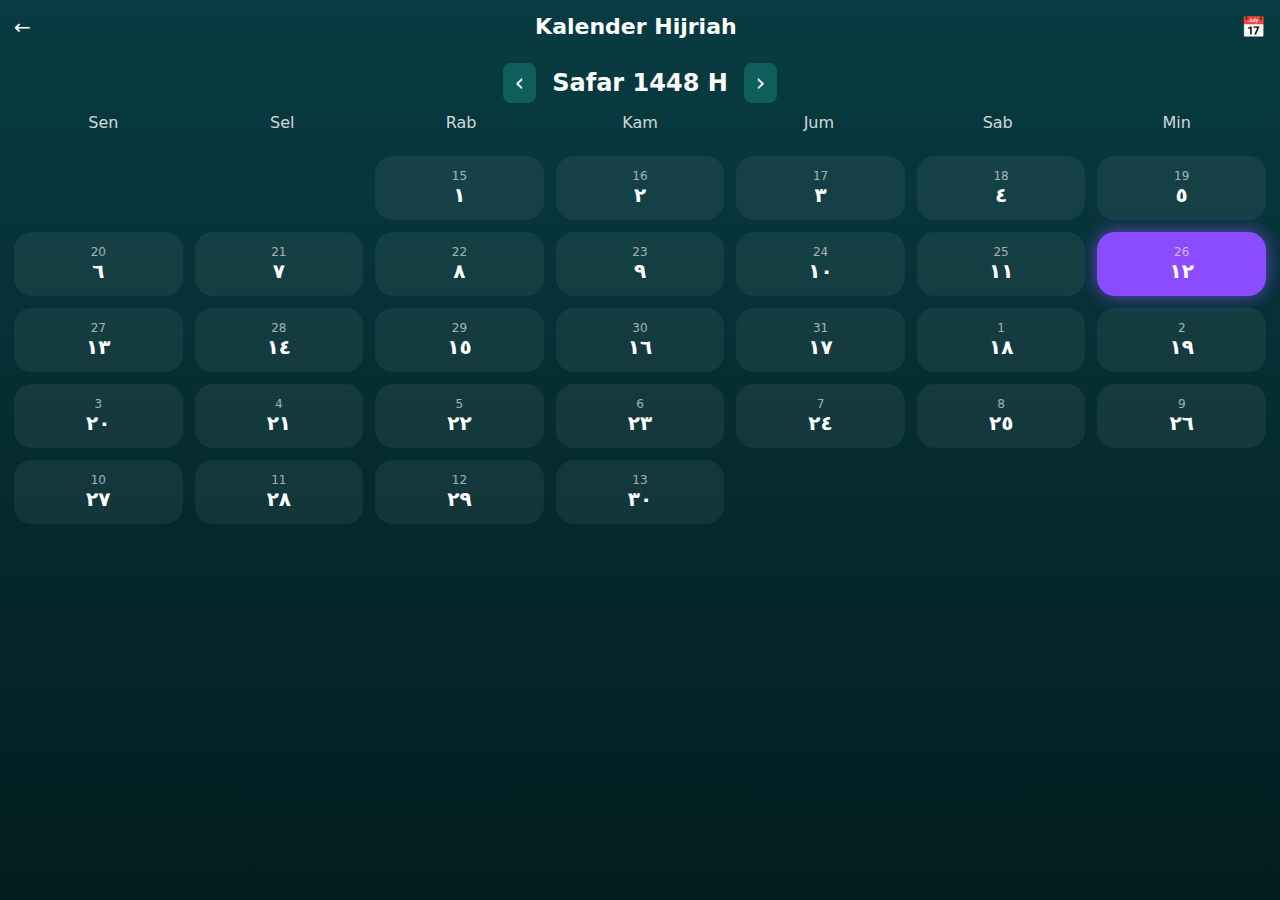
<file: hijriah/index.html>
<!DOCTYPE html>
<html lang="id">
<head>
<meta charset="UTF-8" />
<meta name="viewport" content="width=device-width,initial-scale=1" />
<title>Kalender Hijriah</title>

<link rel="stylesheet" href="hijriah.css" />

</head>
<body>

<header class="topbar">
  <button onclick="history.back()" class="back">←</button>
  <h1>Kalender Hijriah</h1>

  <button id="openPuasa" class="calendarBtn">📅</button>
</header>

<section class="monthNav">
  <button id="prevMonth">‹</button>
  <h2 id="monthTitle">-</h2>
  <button id="nextMonth">›</button>
</section>

<div class="weekday">
  <span>Sen</span>
  <span>Sel</span>
  <span>Rab</span>
  <span>Kam</span>
  <span>Jum</span>
  <span>Sab</span>
  <span>Min</span>
</div>

<div id="calendarGrid" class="calendar-grid"></div>

<!-- ================= POPUP PUASA ================= -->

<div id="puasaPopup" class="popup">
 <div class="popupBox">
   <h3>Puasa Sunnah</h3>

   <ul>
     <li>✔ Senin & Kamis</li>
     <li>✔ Ayyamul Bidh (13-15)</li>
     <li>✔ Puasa Daud</li>
     <li>✔ Puasa Arafah</li>
     <li>✔ Puasa Asyura</li>
   </ul>

   <button onclick="closePuasa()">Tutup</button>
 </div>
</div>

<!-- ================= SCRIPT ================= -->

<script>

const arabNums=["٠","١","٢","٣","٤","٥","٦","٧","٨","٩"];

function toArabic(num){
 return num.toString().split("").map(n=>arabNums[n]).join("");
}

const hijriMonths=[
 "Muharram","Safar","Rabi'ul Awal","Rabi'ul Akhir",
 "Jumadal Ula","Jumadal Akhirah",
 "Rajab","Sha'ban","Ramadhan",
 "Syawal","Dzulqa'dah","Dzulhijjah"
];

const grid=document.getElementById("calendarGrid");
const monthTitle=document.getElementById("monthTitle");

function getHijriParts(date){

 const fmt=new Intl.DateTimeFormat(
  "en-TN-u-ca-islamic",
  {day:"numeric",month:"numeric",year:"numeric"}
 );

 const parts=fmt.formatToParts(date);
 const obj={};

 parts.forEach(p=>{
  if(p.type!=="literal") obj[p.type]=parseInt(p.value);
 });

 return obj;
}

let baseDate=new Date();

/* ================= RENDER ================= */

function renderCalendar(){

 grid.innerHTML="";

 const hijri=getHijriParts(baseDate);

 const hMonth=hijri.month-1;
 const hYear=hijri.year;
 const today=hijri.day;

 monthTitle.textContent=
  hijriMonths[hMonth]+" "+hYear+" H";

 // cari tanggal masehi awal bulan hijriah
 const firstDayDate=new Date(baseDate);
 firstDayDate.setDate(
  baseDate.getDate()-(today-1)
 );

 const startOffset=firstDayDate.getDay()===0
  ?6:firstDayDate.getDay()-1;

 for(let i=0;i<startOffset;i++){
  grid.appendChild(document.createElement("div"));
 }

 const daysInMonth=30;

 for(let d=1;d<=daysInMonth;d++){

  const cell=document.createElement("div");
  cell.className="hijri-day";

  const g=document.createElement("div");
  g.className="greg";

  const mDate=new Date(firstDayDate);
  mDate.setDate(firstDayDate.getDate()+d-1);

  g.textContent=mDate.getDate();

  const h=document.createElement("div");
  h.className="hijri";
  h.textContent=toArabic(d);

  if(d===today){
   cell.classList.add("today");
  }

  cell.append(g,h);
  grid.appendChild(cell);
 }
}

renderCalendar();

/* ================= NAV ================= */

document.getElementById("prevMonth").onclick=()=>{
 baseDate.setDate(baseDate.getDate()-30);
 renderCalendar();
};

document.getElementById("nextMonth").onclick=()=>{
 baseDate.setDate(baseDate.getDate()+30);
 renderCalendar();
};

/* ================= POPUP ================= */

const popup=document.getElementById("puasaPopup");

document.getElementById("openPuasa").onclick=()=>{
 popup.classList.add("show");
};

function closePuasa(){
 popup.classList.remove("show");
}

</script>

</body>
</html>
</file>
<file: hijriah/hijriah.css>
*{
 box-sizing:border-box;
 margin:0;
 padding:0;
 font-family:system-ui,sans-serif;
}

body{
 background:linear-gradient(#083c42,#021c1f);
 color:white;
 min-height:100vh;
}

/* ===== HEADER ===== */

.topbar{
 display:flex;
 align-items:center;
 justify-content:space-between;
 padding:14px;
 font-size:18px;
}

.topbar h1{
 font-size:22px;
}

.back,
.calendarBtn{
 background:none;
 border:none;
 color:white;
 font-size:20px;
}

/* ===== MONTH NAV ===== */

.monthNav{
 display:flex;
 align-items:center;
 justify-content:center;
 gap:16px;
 margin:10px 0;
}

.monthNav button{
 background:#0c5f5a;
 border:none;
 color:white;
 font-size:24px;
 padding:6px 12px;
 border-radius:8px;
}

/* ===== WEEKDAY ===== */

.weekday{
 display:grid;
 grid-template-columns:repeat(7,1fr);
 text-align:center;
 opacity:.8;
 margin:10px 14px;
}

/* ===== GRID ===== */

.calendar-grid{
 display:grid;
 grid-template-columns:repeat(7,1fr);
 gap:12px;
 padding:14px;
}

.calendar-grid > div{
 min-height:64px;
}

/* ===== DAY CELL ===== */

.hijri-day{
 background:rgba(255,255,255,.06);
 border-radius:18px;
 padding:6px 4px;
 text-align:center;
 display:flex;
 flex-direction:column;
 justify-content:center;
}

.greg{
 font-size:12px;
 opacity:.6;
}

.hijri{
 font-size:20px;
 font-weight:bold;
}

.today{
 background:#8b4bff;
 box-shadow:0 0 18px rgba(139,75,255,.7);
}

/* ===== POPUP ===== */

.popup{
 position:fixed;
 inset:0;
 background:rgba(0,0,0,.6);
 display:none;
 align-items:center;
 justify-content:center;
 z-index:10;
}

.popup.show{
 display:flex;
}

.popupBox{
 background:#0c4d4a;
 padding:20px;
 border-radius:14px;
 width:80%;
}

.popupBox button{
 margin-top:12px;
 width:100%;
 padding:10px;
 border:none;
 border-radius:10px;
 background:#1da39c;
 color:white;
 font-size:16px;
}
</file>
